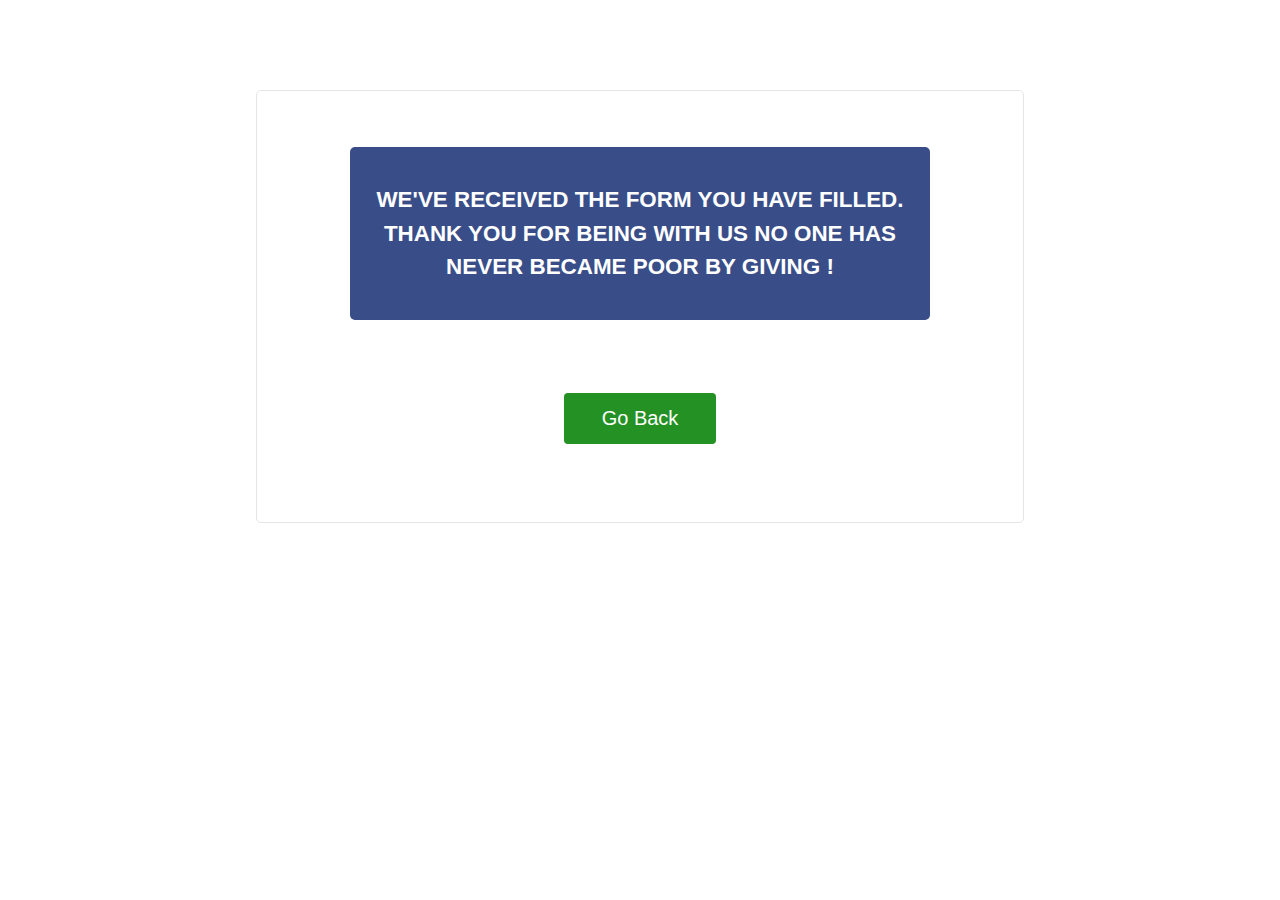
<file: acknowledgement.html>
<!DOCTYPE html>
<html lang="en">
  <head>
    <meta charset="UTF-8" />
    <meta http-equiv="X-UA-Compatible" content="IE=edge" />
    <meta name="viewport" content="width=device-width, initial-scale=1.0" />
    <title>Document</title>
    <link rel="stylesheet" href="password-change.css" />
  </head>
  <body>
    <div class="wrapper">
      <div class="header">
        <h2>We've received the form you have filled.

          Thank you for being with us
          
          no one has never became poor by giving !</h2>
      </h2>
      </div>
      <div class="btn-container">
        <a href="index.html" class="btn">Go Back</a>
      </div>
    </div>
    <div></div>
 
  </body>
</html>
</file>
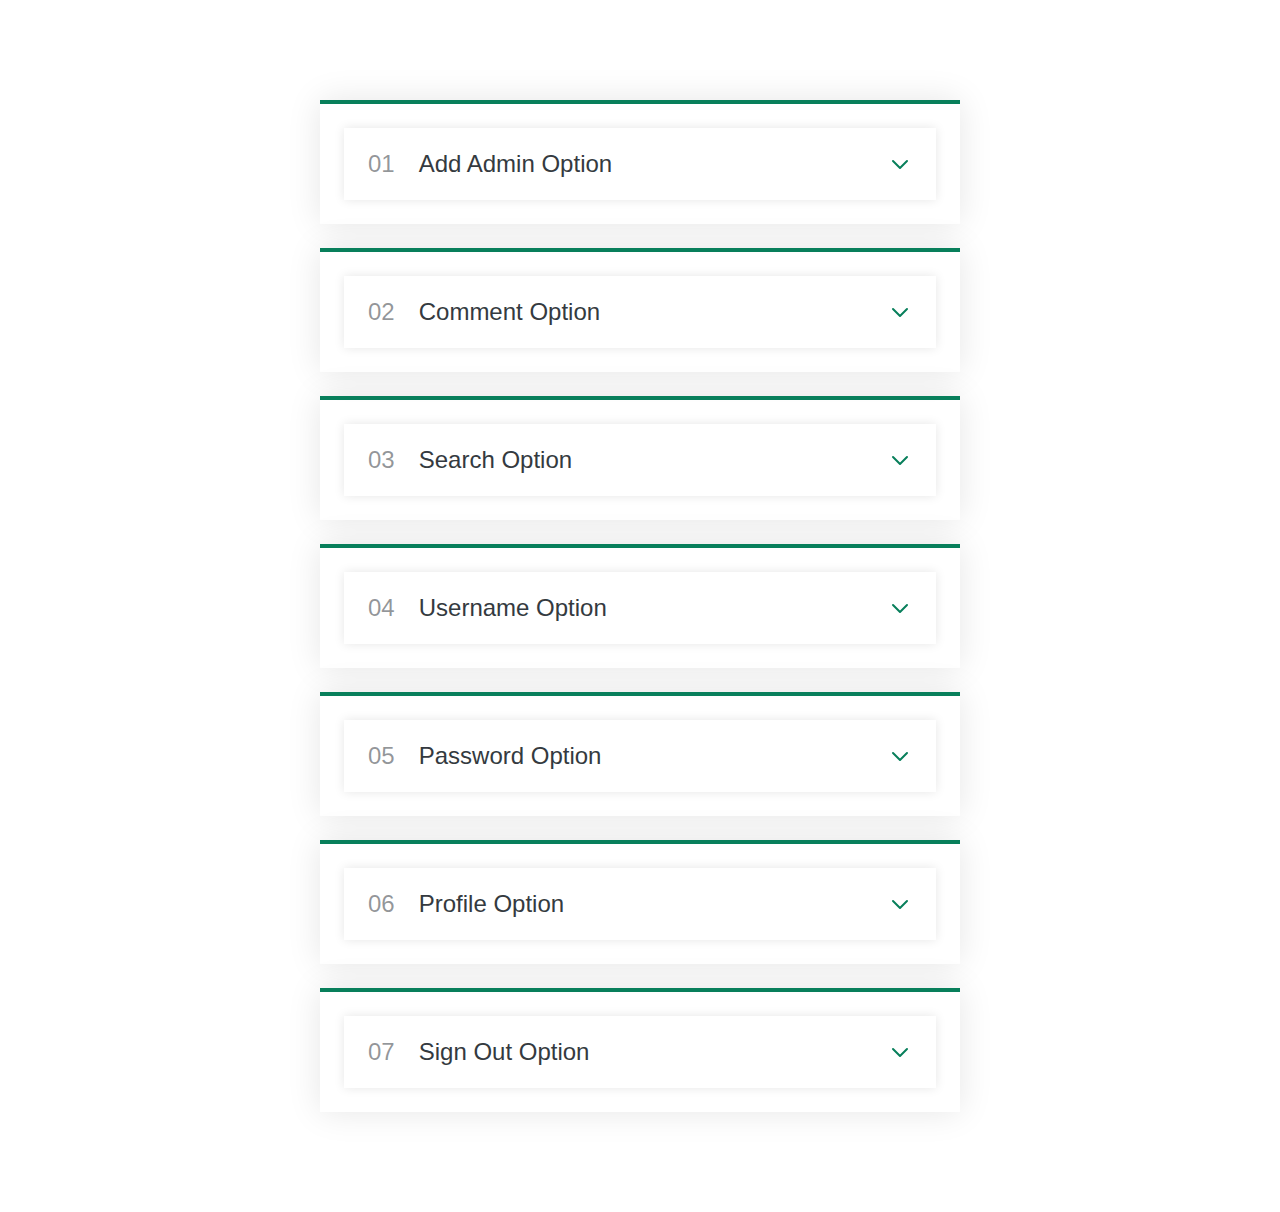
<file: help.html>
<!DOCTYPE html>
<html lang="en">

<head>
    <meta charset="UTF-8" />
    <meta http-equiv="X-UA-Compatible" content="IE=edge" />
    <meta name="viewport" content="width=device-width, initial-scale=1.0" />
    <title>Help</title>
    <link rel="stylesheet" href="help.css" />
    <link href="https://fonts.googleapis.com/css2?family=Inter:wght@400;500;700&display=swap" rel="stylesheet" />
</head>

<body>

    <div class="accordion">

        <!-- don't too confuse
         1. if class has -n suffix it indicates number of icon in number class
         2. else it indicates order of hidden-box, using natural number.  -->

        <div class="item open">
            <div class="item1">
                <p class="number ">01</p>
                <p class="text">Add Admin Option</p>
                <svg xmlns="http://www.w3.org/2000/svg" class="icon one-n " fill="none" viewBox="0 0 24 24" stroke="currentColor">
              <path
                stroke-linecap="round"
                stroke-linejoin="round"
                stroke-width="2"
                d="M19 9l-7 7-7-7"
              />
            </svg>
            </div>
            <div class="hidden-box one">
                <p class="p">Here the superuser can add a new admin to the system</p>
                <p>This option is only visible to the super-admin. It can't be accessed by admins.</p>
                <p>Steps: </p>

                <ol>
                    <li>Click on Add Admin Option from the menu</li>
                    <li>Enter the first name, middle name and last name of the the new admin</li>
                    <li>Enter the username and password of the new admin</li>
                    <li>Click on Add button finally</li>
                    <li>Message confirmation: "You have successfuly added admin" will be displayed.</li>
                </ol>
            </div>

        </div>
        <div class="item open">
            <div class="item1">
                <p class="number ">02</p>
                <p class="text">Comment Option</p>
                <svg xmlns="http://www.w3.org/2000/svg" class="icon two-n" fill="none" viewBox="0 0 24 24" stroke="currentColor">
                <path
                  stroke-linecap="round"
                  stroke-linejoin="round"
                  stroke-width="2"
                  d="M19 9l-7 7-7-7"
                />
              </svg>
            </div>

            <div class="hidden-box two">
                <p class="p">
                    Here the admin can view the comments entered by the donors.</p>
                <p>The comments are displayed in a card form in such attractive way.</p>
                <p>The comment card consist of the donor name, pfofile picture and his/her comment. All comments are listed in a grid way.</p>


            </div>
        </div>
        <!-- Third item -->
        <div class="item open">
            <div class="item1">
                <p class="number ">03</p>
                <p class="text">Search Option</p>
                <svg xmlns="http://www.w3.org/2000/svg" class="icon three-n" fill="none" viewBox="0 0 24 24" stroke="currentColor">
                <path
                  stroke-linecap="round"
                  stroke-linejoin="round"
                  stroke-width="2"
                  d="M19 9l-7 7-7-7"
                />
              </svg>

            </div>


            <div class="hidden-box three">
                <p class="p">Here the admin can search and view a specific donor.</p>
                <p class="p">Steps: </p>

                <ol>
                    <li>Click on Search menu</li>
                    <li>Enter name of donor you want to view</li>
                    <li>The system will automatically fetch the desired person</li>
                    <li>After being fetched, admin can view the desired donor's info in tabular form.</li>
                </ol>
            </div>
        </div>


        <div class="item open ">
            <div class="item1">
                <p class="number">04</p>
                <p class="text">Username Option</p>
                <svg xmlns="http://www.w3.org/2000/svg" class="icon four-n" fill="none" viewBox="0 0 24 24" stroke="currentColor">
                <path
                  stroke-linecap="round"
                  stroke-linejoin="round"
                  stroke-width="2"
                  d="M19 9l-7 7-7-7"
                />
              </svg>

            </div>
            <div class="hidden-box four">
                <p class="p">Here the admin can change his/her username</p>
                <p class="p">Steps: </p>

                <ol>
                    <li>Click on Username menu</li>
                    <li>Enter the previous username and password</li>
                    <li>Enter the new username and confirm it</li>
                    <li>Click Change button finally</li>
                    <li>You will be redirected to login page, Log in with the new Username</li>
                </ol>
            </div>

        </div>
        <div class="item open">
            <div class="item1">
                <p class="number">05</p>
                <p class="text">Password Option</p>
                <svg xmlns="http://www.w3.org/2000/svg" class="icon five-n" fill="none" viewBox="0 0 24 24" stroke="currentColor">
                <path
                  stroke-linecap="round"
                  stroke-linejoin="round"
                  stroke-width="2"
                  d="M19 9l-7 7-7-7"
                />
              </svg>
            </div>
            <div class="hidden-box five">
                <p class="p">Here the admin can change his/her password</p>
                <p class="p">Steps: </p>

                <ol>
                    <li>Click on password menu</li>
                    <li>Enter the previous password and username</li>
                    <li>Enter the new password and confirm it</li>
                    <li>Click Change button finally</li>
                    <li>You will be redirected to login page, Log in with the new password</li>
                </ol>
            </div>

        </div>
        <div class="item open">
            <div class="item1">
                <p class="number">06</p>
                <p class="text">Profile Option</p>
                <svg xmlns="http://www.w3.org/2000/svg" class="icon six-n" fill="none" viewBox="0 0 24 24" stroke="currentColor">
                <path
                  stroke-linecap="round"
                  stroke-linejoin="round"
                  stroke-width="2"
                  d="M19 9l-7 7-7-7"
                />
              </svg></div>

            <div class="hidden-box six">
                <p class="p">Here the admin can change his/her profile picture</p>
                <p class="p">Steps: </p>

                <ol>
                    <li>Click on Profile menu</li>
                    <li>click on "choose file". It opens windows for uploading a picture.</li>
                    <li>Choose the new photo to be uploaded and click open.</li>
                    <li>Click Change button finally</li>
                    <li>You will be redirected to admin page with new profile picture</li>
                </ol>
            </div>

        </div>
        <div class="item open">
            <div class="item1">
                <p class="number">07</p>
                <p class="text">Sign Out Option</p><svg xmlns="http://www.w3.org/2000/svg" class="icon seven-n" fill="none" viewBox="0 0 24 24" stroke="currentColor">
                <path
                  stroke-linecap="round"
                  stroke-linejoin="round"
                  stroke-width="2"
                  d="M19 9l-7 7-7-7"
                />
              </svg></div>


            <div class="hidden-box seven">

                <p class="p">This is where the admin leaves out the system.</p>
                <p class="p">To re-enter into the system, the admin has to enter username and password for authentication. </p>


            </div>

        </div>
    </div>


    </div>
    <script src="help.js"></script>
</body>

</html>
</file>
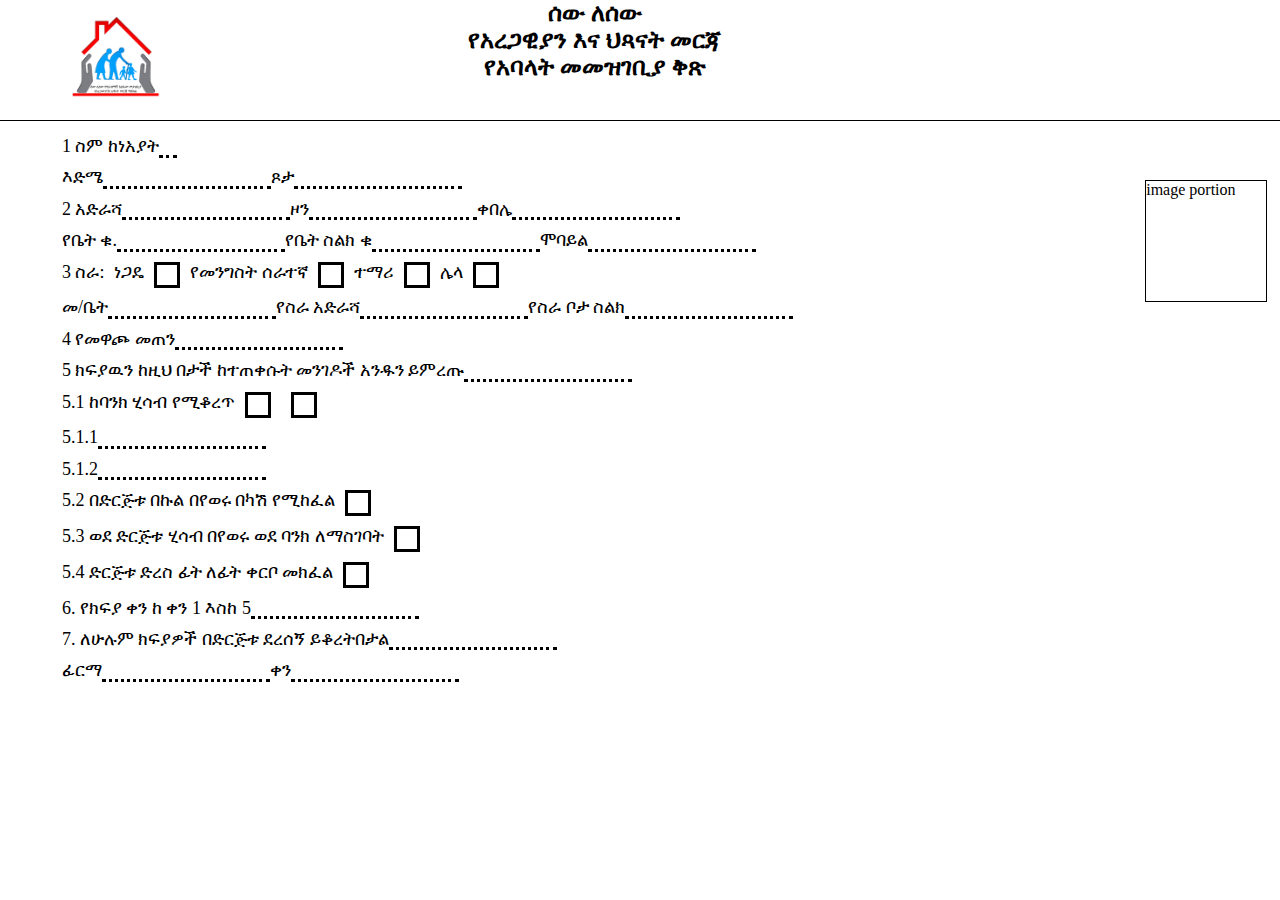
<file: printable.html>
<?php 
include 'connect.php';
?>

<!DOCTYPE html>
<html lang="en">
<head>
    <meta charset="UTF-8">
    <meta http-equiv="X-UA-Compatible" content="IE=edge">
    <meta name="viewport" content="width=device-width, initial-scale=1.0">
    <title>printable</title>
    <link href="printable.css" type="text/css" rel="stylesheet" />
</head>
<body>
    <header class="header"> 
    <div  class="leftHeader">
    <img src="img/Sewlesew.png" alt="sewlesew logo" />
    </div>  
    <div class="rightHeader">
         <h2>ሰው ለሰው<br />የአረጋዊያን እና ህጻናት መርጃ</h2>
         <h2>የአባላት መመዝገቢያ ቅጽ</h2>
        </div>
</header>
<main>
    <div class="row"><div class="name">1 ስም ከነአያት</div><div class="value" id="fName"></div>
</div>
<div class="image">image portion</div>
    <div class="row"><div class="name">እድሜ</div><div class="value"></div>
    <div class="name">ጾታ</div><div class="value"></div>
    </div>
    <div class="row">
      <div class="name">2 አድራሻ</div><div class="value"></div>
     <div class="name">ዞን</div><div class="value"></div>
     <div class="name">ቀበሌ</div><div class="value"></div>
          </div>
    <div class="row">
        <div class="name">የቤት ቁ.</div><div class="value"></div>
        <div class="name">የቤት ስልክ ቁ</div><div class="value"></div>
        <div class="name">ሞባይል</div><div class="value">
    </div>

    </div>
    <div class="row">
      
        <div class="name">
            <div id="work" >3 ስራ:<br /> </div>
           <span>ነጋዴ</span> <span class="box"></span>
           <span>የመንግስት ሰራተኛ</span>  <span class="box"></span>
           <span>ተማሪ</span>  <span class="box"></span>
        <span>ሌላ</span> <span class="box"></span>
        
    </div>
    </div>
    <div class="row">

      <div class="name">መ/ቤት </div><div class="value"></div>
    <div class="name">የስራ አድራሻ</div><div class="value"></div>
    <div class="name">የስራ ቦታ ስልክ</div><div class="value"></div>    
    </div>
    <div class="row"><div class="name">4 የመዋጮ መጠን</div><div class="value"></div></div>
    <div class="row"><div class="name">5 ክፍያዉን ከዚህ በታች ከተጠቀሱት መንገዶች አንዱን ይምረጡ </div><div class="value"></div>
</div>
    <div class="row"><div class="name">5.1 ከባንክ ሂሳብ የሚቆረጥ <span class="box"></span> </div>
    <div class="box"></div>
    </div>
    <div class="row">
        <div class="name">5.1.1 </div><div class="value"></div>

    </div>
    <div class="row">
        <div class="name">5.1.2</div><div class="value"></div>

    </div>
    <!-- <div class="row">
        <div class="name">5.1.3</div><div class="value"></div>

    </div> -->
    <div class="row">
        <div class="name">5.2 በድርጅቱ በኩል በየወሩ በካሽ የሚከፈል</div><div class="box"></div>

    </div>
    <div class="row">
        <div class="name">5.3 ወደ ድርጅቱ ሂሳብ በየወሩ ወደ ባንክ ለማስገባት </div><div class="box"></div>

    </div>
    <div class="row">
        <div class="name">5.4 ድርጅቱ ድረስ ፊት ለፊት ቀርቦ መክፈል</div><div class="box"></div>

    </div>
    <div class="row">
        <div class="name">6. የክፍያ ቀን ከ ቀን 1 እስከ 5 </div><div class="value"></div>

    </div>
    <div class="row">
        <div class="name">7. ለሁሉም ክፍያዎች በድርጅቱ ደረሰኝ ይቆረትበታል  </div><div class="value"></div>

    </div>
    <div class="row">
        
       <div class="name">ፊርማ </div><div class="value"></div>
      <div class="name">ቀን </div><div class="value"></div>
    </div>    
    

</main>


</body>
</html>
</file>
<file: password-change.css>
* {
  margin: 0;
  padding: 0;
  box-sizing: border-box;
  /* font-family: "Noto Sans KR", sans-serif; */
  font-family: "Segoe UI", Tahoma, Geneva, Verdana, sans-serif;
}
.wrapper{
  border:solid thin rgba(0, 0, 0, 0.103);
  width: 60%;
 margin: 7% auto;
 border-radius: 5px;
 padding:20px ;

}
.header {
  width: 80%;
  /* padding: 24px; */
  background: #7690da;
  background: #394e88;
  margin:5% auto 10% ;
  padding:5% 3%;
  border-radius: 5px;
  text-align: center;
}

.header h2 {
  font-size: 140%;
  line-height: 1.5em;
  text-transform: uppercase;
  font-weight: 700;
  color: #fff;
}
@media (max-width: 900px) {
  .wrapper{
    margin: 20% auto;
    padding:10% 20px;
  }
  .header h2 {
   font-size: 120%;
   font-size:100%;
   padding:10px 0px ;
  }
}
@media (max-width: 600px) {
  .wrapper{
    margin: 30% auto;
    padding:10% 20px;
  
  }
   .header h2{
    font-size:100%;
    padding:10px 0px ;
  }
}

.btn-container {
  margin: 8% auto;
  display: flex;
  align-items: center;
  justify-content: center;
}
.btn {
  text-decoration: none;
  font-size: 20px;
  text-align: center;
  padding: 14px 38px;
  border-radius: 4px;
  color: #fff;
  background: #ef3824c4;
  background-color: rgba(0, 128, 0, 0.863);
  cursor: pointer;
  transition:transform 1s;
}

.btn:hover {
  background: #ef38249c;
  border: none;
}
.btn:active{
  transform: scale(.91);
  background: #ef3824c4;
}
</file>
<file: help.css>
/*
      SPACING SYSTEM (px)
      2 / 4 / 8 / 12 / 16 / 24 / 32 / 48 / 64 / 80 / 96 / 128
      FONT SIZE SYSTEM (px)
      10 / 12 / 14 / 16 / 18 / 20 / 24 / 30 / 36 / 44 / 52 / 62 / 74 / 86 / 98
      */


/* 
      MAIN COLOR: #087f5b
      GREY COLOR: #343a40
      
      
*/

* {
    box-sizing: border-box;
    margin: 0;
    padding: 0;
}

body {
    color: #343a40;
    font-family: "Segoe UI", Tahoma, Geneva, Verdana, sans-serif;
    line-height: 1;
}

.accordion {
    width: 50%;
    margin: 100px auto;
    display: flex;
    flex-direction: column;
    gap: 24px;
}

.item {
    box-shadow: 0 0 32px rgba(0, 0, 0, 0.1);
    padding: 24px;
    display: flex;
    flex-direction: column;
    /* grid-template-columns: auto 1fr auto; */
    column-gap: 24px;
    row-gap: 32px;
}

.item1 {
    box-shadow: 0 0 10px rgba(0, 0, 0, 0.1);
    padding: 24px;
    display: grid;
    grid-template-columns: auto 1fr auto;
    column-gap: 24px;
    row-gap: 32px;
}

.number,
.text {
    font-size: 24px;
    color: #087f5b;
    font-weight: 500;
}

.icon {
    stroke: #087f5b;
    width: 24px;
    height: 24px;
}

.hidden-box {
    grid-column: 2;
}

.hidden-box p {
    margin-bottom: 12px;
    line-height: 1.3;
}

.hidden-box ul,
.hidden-box ol {
    display: flex;
    flex-direction: column;
    gap: 12px;
    color: #868e56;
    margin-left: 20px;
}


/* .header {
  display: grid;
  grid-template-columns: 0.5fr 1fr 0.5fr;
} */


/* .hidden-box {
  display: none;
} */

.number {
    color: #343a4088;
}

.item,
.text {
    color: #343a40;
}

.open {
    border-top: 4px solid #087f5b;
}

.hidden-box {
    display: none;
}

.hiddens-box {
    display: none;
}

.hidden-active {
    display: block;
}
</file>
<file: printable.css>
*{
    margin:0px;
    padding:0px;

}

.form{
    transform: translateY(-200px);
}
.header{
    display:flex;
    border-bottom:solid thin black;

}
.header .leftHeader{
    flex-basis: 15%;
    height:10vh;
    background-image: url("img/Sewlesew.png");
    background-repeat: no-repeat;
    background-size: contain;
    background-position: center;
    text-align:center;
    margin-left:20px;
    margin-bottom:20px;
    margin-top:10px;

}
.leftHeader img{
    display: none;
    width:50%;
    height:100%;
    transform: scale(1.3);
    margin:10px auto;
}
.header .rightHeader{
    text-align:center;
    margin-left:20%;

}
main{

    padding:10px 25px;
    padding-top:10px;
    display: flex;
    flex-flow:column;
    gap:.3rem;
}
.row{
    display: flex;
    font-size:18px;
    margin-left:3%;
    line-height:1.2em;
}
.image{
  
    width:120px;
    height:120px;
    border:solid thin;
    position:absolute;
    right:7%;
    top:17%;
    margin-left:100rem;
}
.name {
    display: flex
}
.name #work{
    margin-right:10px;

}
.row .value{
    width: 100px;
    border-bottom:dotted  black;
    padding-left: 18px;
    
}
.row #fName{
    /* background-color: red; */
    width: fit-content;
   

}
.box {
    width:20px;
    height:20px;
    border: 3px solid black;
    margin: auto 10px;
}
#print-btn{
    display: block;
    margin:2px auto;

}
.pdf-print{
    display:block;
    margin:0px auto;
    padding:10px;
    background-color: rgb(22, 226, 22);
    background-image: linear-gradient(-123deg,rgb(5, 5, 71),black);
    color:#fff;
}

main{

    padding:10px 25px;
    display: flex;
    flex-flow:column;
    gap:.3rem;
}
.image{
  
    width:120px;
    height:120px;
    border:solid thin;
    position:absolute;
    right:1%;
    top:20%;
    /* margin-right:10px; */
}

.row{
    display: flex;
    font-size:18px;
    margin-left:3%;
    line-height:1.2em;
    margin-top: 5px;;
}

.name {
    display: flex;  
}
 .number{
   margin-right:10px;

} 
.name #work{
    margin-right:10px;

}
.row .value{
    width:150px;
    border-bottom:dotted  black;
}

.box {
    width:20px;
    height:20px;
    border:solid black;
    margin: auto 10px;
}

/*    css for the bank form  */
.Bheader{
    border-bottom:solid thin black;
    padding-bottom:10px;
    font-size: 80%;
    margin-top: 200px;;
    background-color: red;
}
.Bheader .BupperHeader{
    padding-top: 20px;;
   display: flex;
   justify-content: space-around;
   /* background-color: red; */
}
.BupperHeader .Bcbe-logo{
    width: 70px;
    height: 70px;
    background-color: red;
    background-image: url("cbe.jpeg");
    background-position: center;
    background-size: cover;
    border-radius: 30%;
    position: relative;
    left:7%;
    top:-7px;
}

.BrightHeader{
    text-align:center;
    margin-left:20%;

}
 .BlowerHeader{
    margin: auto;
    width: fit-content;
    padding:10px;
}
.row .bvalue{
    width:150px;
    border-bottom:dotted  black;
}
.row .small{
    margin-left: 10px;;
    width:100px;
    border-bottom:none;
}
.row .emp{
    font-weight: bolder;
    display: inline;
    height: fit-content;
}
.row .empP{
   width: 95%;
}
.spanned span{
   display: inline-block;
}
.spanned .span-box{
    display: inline-block;
    width:30px;
    height:30px;
    margin: auto 3px auto 10px;;
    border: solid black thin ;
   position: relative;
   top:10px;
 }

.sign {
    margin: auto;
}
.signV{
    margin-left: 0px;;
}
/* end of css for bank form  */
</file>
